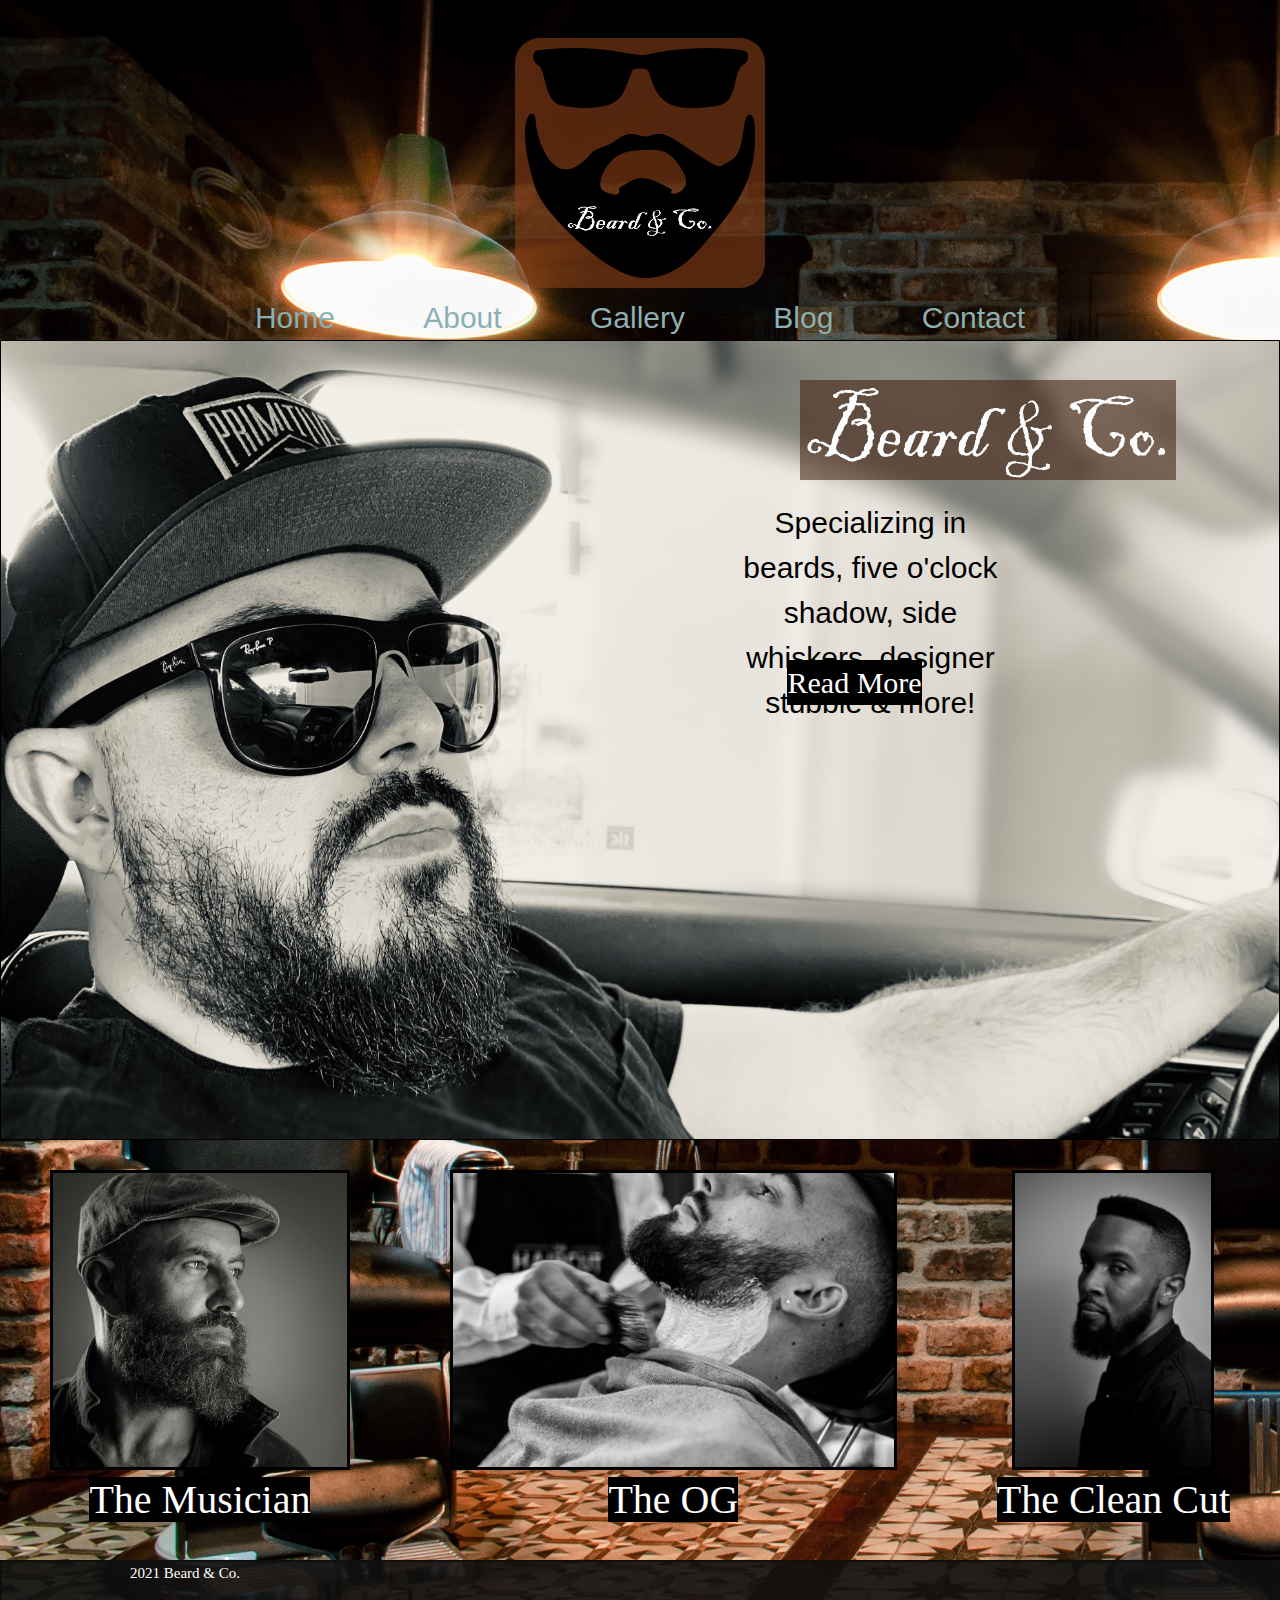
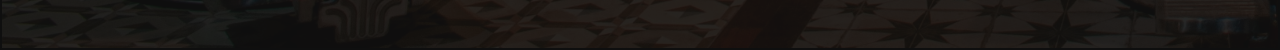
<file: index.html>
<!DOCTYPE html>
<html lang="en">
<head>
  <meta charset="UTF-8">
  <meta http-equiv="X-UA-Compatible" content="IE=edge">
  <meta name="viewport" content="width=device-width, initial-scale=1.0">
  <link rel="stylesheet" href="reset.css">
  <link rel="stylesheet" href="base.css">
  <link rel="stylesheet" href="styles.css">
  <title>Beard & Co.</title>
</head>
<body>
  <header>
    <a href="index.html">
     <img src="/images/logo.png" class="logo" alt="Beard & Co. logo">
    </a>
     <nav>
       <a class="link" href="index.html"> Home </a> 
        <a class="link" href="about.html"> About </a>
        <a class="link" href="gallery.html"> Gallery </a>
        <a class="link" href="blog.html"> Blog </a>
        <a class="link" href="contact.html"> Contact </a>
      </nav>
  </header>
  <main>
    <div id="companyname">
      <img src="images/main.jpg" id="main">
      <img src="images/coname.png" id="name">
      <p class="maintxt"> Specializing in beards, five o'clock shadow, side whiskers, designer stubble & more!</p>
      <a href="blog-post.html" id="more"> Read More</a>
      
    </div>

    <div>
      <a class="bottom" href="gallery.html">
        <img src="images/main1.jpg">
        <span>The Musician</span>
      </a>
      <a class="bottom" href="gallery.html">
        <img src="images/main2.jpg">
        <span>The OG</span>
      </a>
      <a class="bottom" href="gallery.html">
        <img src="images/main3.jpg">
        <span>The Clean Cut</span>
      </a>    
    </div>

</main>

<footer id="company"> 2021 Beard & Co.</footer>
 











</body>
</html>
</file>
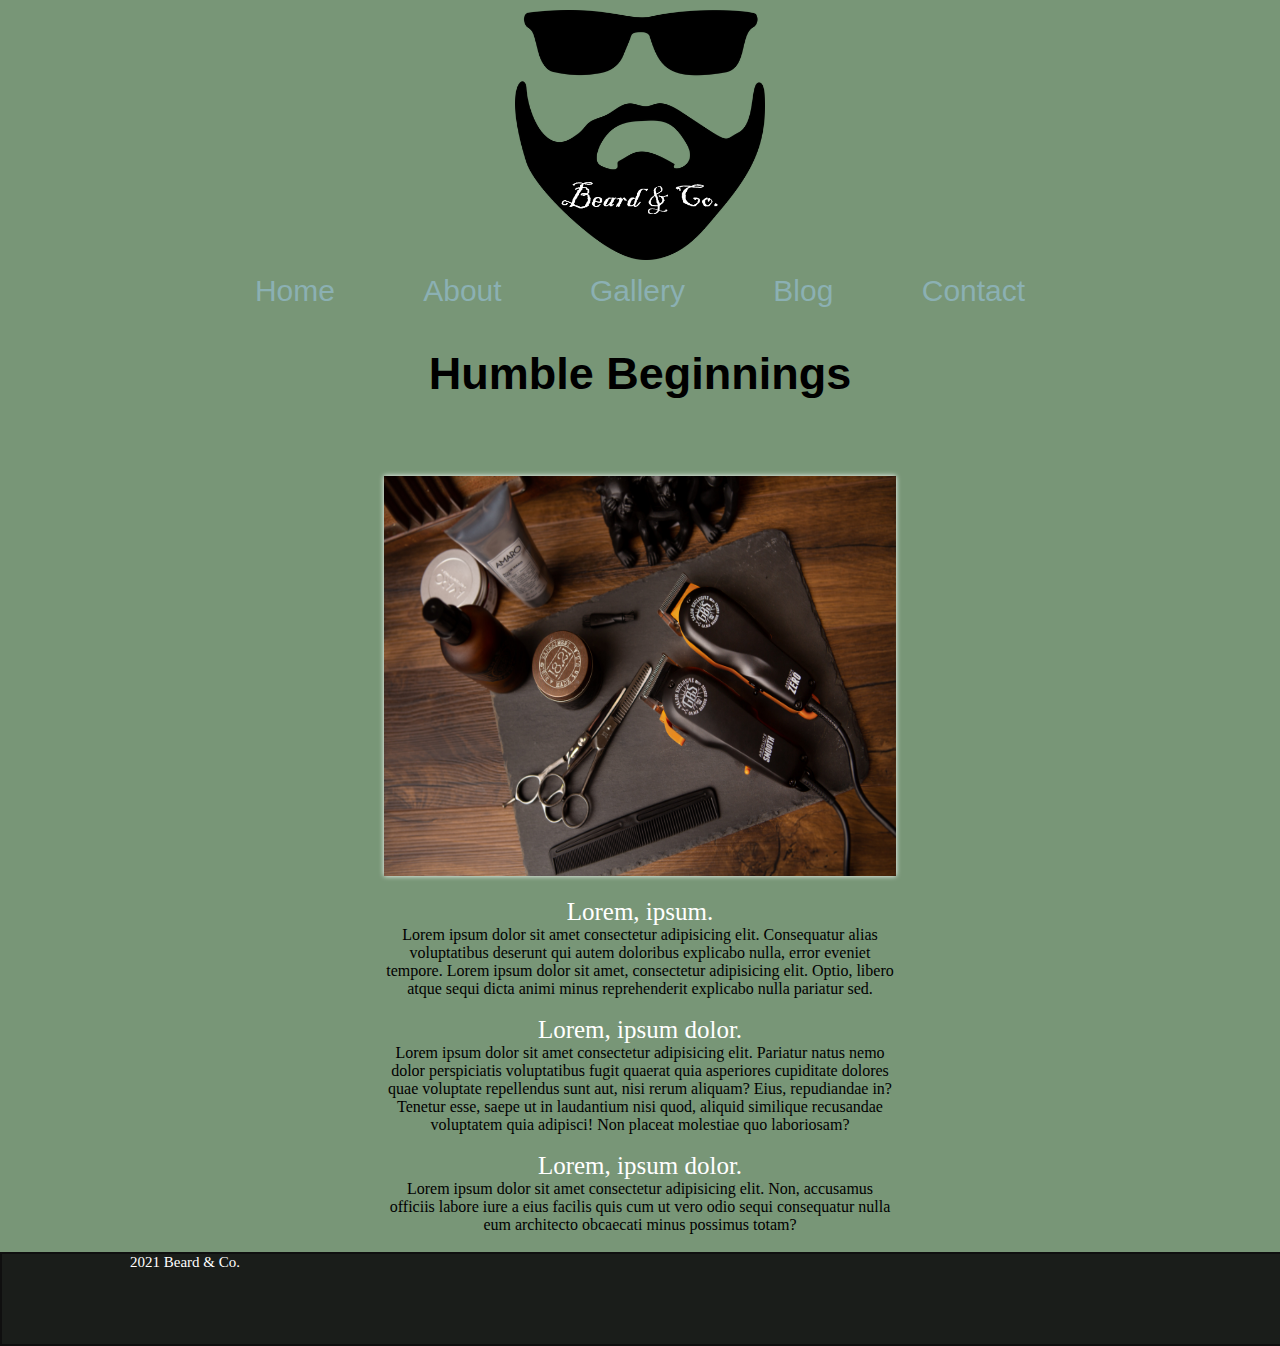
<file: about.html>
<!DOCTYPE html>
<html lang="en">
<head>
  <meta charset="UTF-8">
  <meta http-equiv="X-UA-Compatible" content="IE=edge">
  <meta name="viewport" content="width=device-width, initial-scale=1.0">
  <link rel="stylesheet" href="base.css">
  <link rel="stylesheet" href="about.css">
  <title>About</title>
</head>
<body>
  <header>
    <a href="index.html">
    <img src="/images/logo.png" class="logo" alt="Beard & Co. logo">
    </a>
    <nav>
     <a class="link" href="index.html"> Home </a> 
      <a class="link" href="about.html"> About </a>
      <a class="link" href="gallery.html"> Gallery </a>
      <a class="link" href="blog.html"> Blog </a>
      <a class="link" href="contact.html"> Contact </a>
    </nav>  
</header>

<main>
  <h1> Humble Beginnings </h1>
   <br> <br>
   <div class="center">
    <img src="/images/about.jpg">
   </div>
   <br>
   <section>
    <p id="title">Lorem, ipsum.</p>
    <br>
    <p>Lorem ipsum dolor sit amet consectetur adipisicing elit. Consequatur alias voluptatibus deserunt qui autem doloribus explicabo nulla, error eveniet tempore. Lorem ipsum dolor sit amet, consectetur adipisicing elit. Optio, libero atque sequi dicta animi minus reprehenderit explicabo nulla pariatur sed.</p>
   </section>
    <br>

   <section>
    <p id="title">Lorem, ipsum dolor.</p>
    <br>
    <p>Lorem ipsum dolor sit amet consectetur adipisicing elit. Pariatur natus nemo dolor perspiciatis voluptatibus fugit quaerat quia asperiores cupiditate dolores quae voluptate repellendus sunt aut, nisi rerum aliquam? Eius, repudiandae in? Tenetur esse, saepe ut in laudantium nisi quod, aliquid similique recusandae voluptatem quia adipisci! Non placeat molestiae quo laboriosam?</p>
   </section>

   <br>
   <section>
    <p id="title">Lorem, ipsum dolor.</p>
    <br>
    <p>Lorem ipsum dolor sit amet consectetur adipisicing elit. Non, accusamus officiis labore iure a eius facilis quis cum ut vero odio sequi consequatur nulla eum architecto obcaecati minus possimus totam?</p>
   </section>
  </main>
  <br>


<footer id="company"> 2021 Beard & Co.</footer>
</body>
</html>
</file>
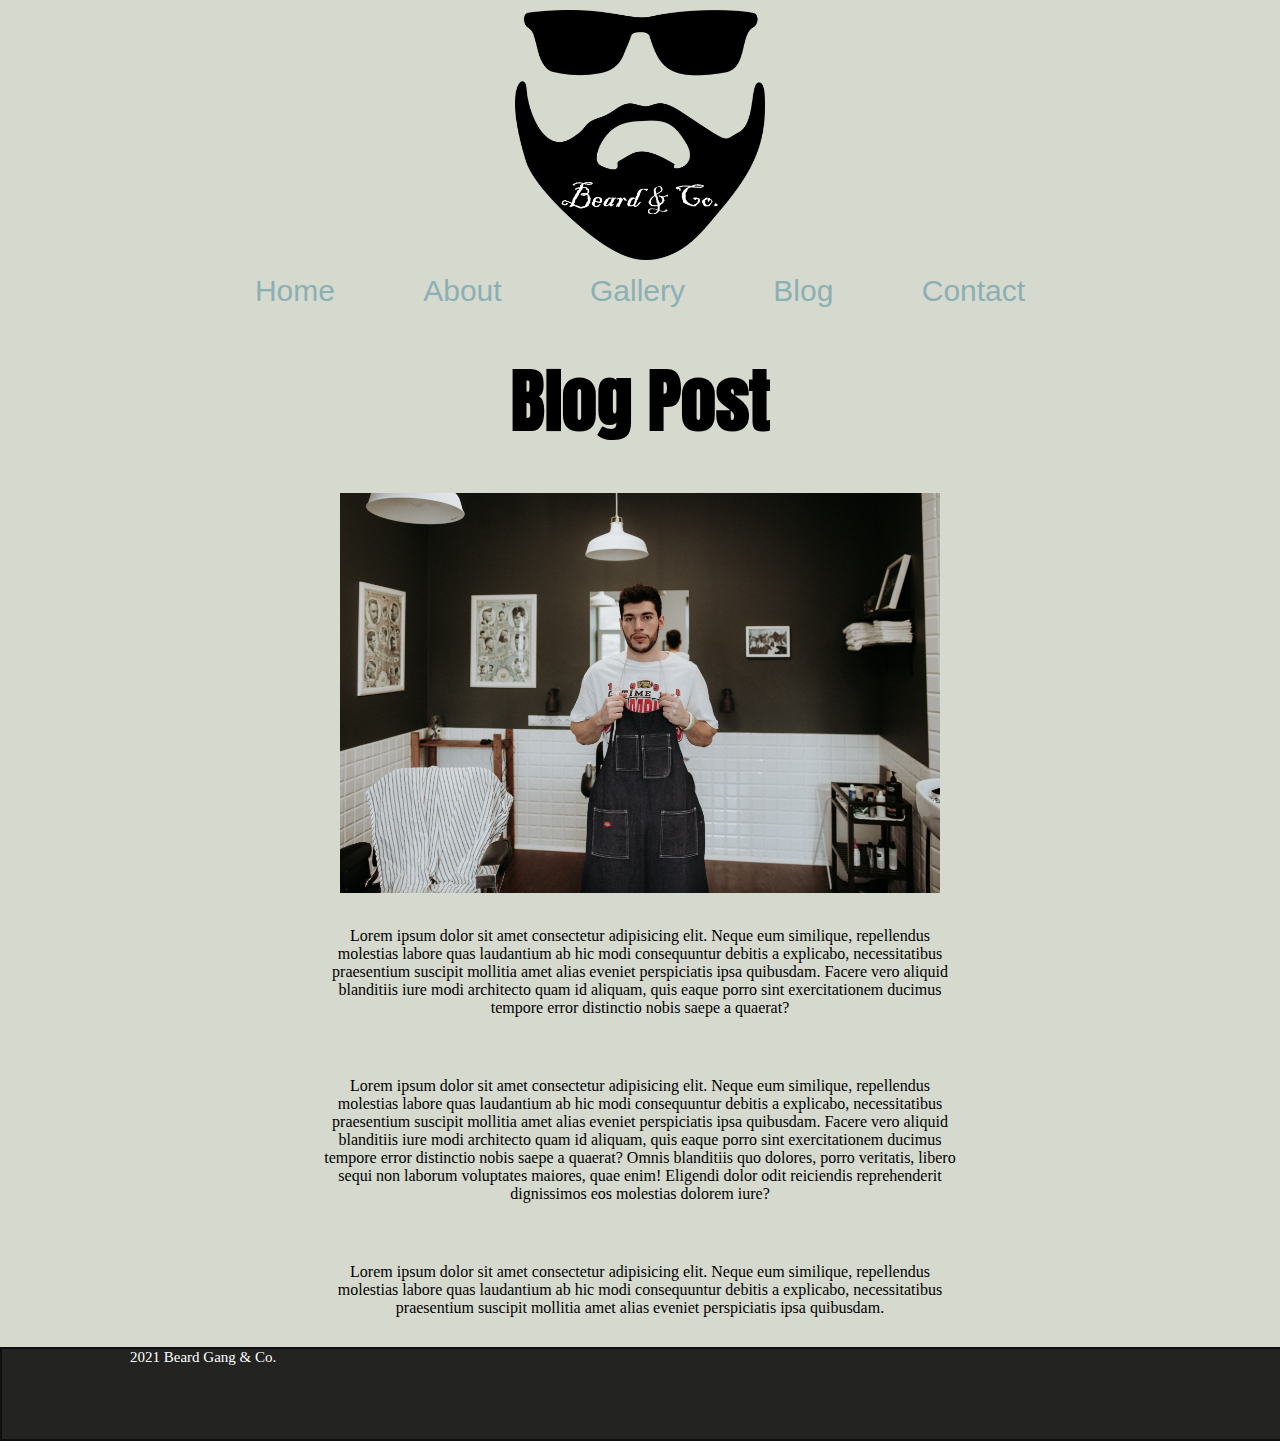
<file: blog-post.html>
<!DOCTYPE html>
<html lang="en">
<head>
  <meta charset="UTF-8">
  <meta name="viewport" content="width=device-width, initial-scale=1.0">
  <link rel="stylesheet" href="blog-post.css">
  <link rel="stylesheet" href="base.css">
  <link rel="preconnect" href="https://fonts.googleapis.com">
  <link rel="preconnect" href="https://fonts.gstatic.com" crossorigin>
  <link href="https://fonts.googleapis.com/css2?family=Anton&display=swap" rel="stylesheet">
  <title>Blog Post</title>
</head>
<body>
  <header>
    <a href="index.html">
    <img src="/images/logo.png" class="logo" alt="Beard & Co. logo">
    </a>
    <nav>
     <a class="link" href="index.html"> Home </a> 
      <a class="link" href="about.html"> About </a>
      <a class="link" href="gallery.html"> Gallery </a>
      <a class="link" href="blog.html"> Blog </a>
      <a class="link" href="contact.html"> Contact </a>
    </nav>
  </header>
  <main>

    <section>
      <h1>Blog Post</h1>
      <img src="images/blogpost.jpg" id="blog">
    </section>

    <section>
      <p> Lorem ipsum dolor sit amet consectetur adipisicing elit. Neque eum similique, repellendus molestias labore quas laudantium ab hic modi consequuntur debitis a explicabo, necessitatibus praesentium suscipit mollitia amet alias eveniet perspiciatis ipsa quibusdam. Facere vero aliquid blanditiis iure modi architecto quam id aliquam, quis eaque porro sint exercitationem ducimus tempore error distinctio nobis saepe a quaerat? </p>
    </section>

    <section>
      <p> Lorem ipsum dolor sit amet consectetur adipisicing elit. Neque eum similique, repellendus molestias labore quas laudantium ab hic modi consequuntur debitis a explicabo, necessitatibus praesentium suscipit mollitia amet alias eveniet perspiciatis ipsa quibusdam. Facere vero aliquid blanditiis iure modi architecto quam id aliquam, quis eaque porro sint exercitationem ducimus tempore error distinctio nobis saepe a quaerat? Omnis blanditiis quo dolores, porro veritatis, libero sequi non laborum voluptates maiores, quae enim! Eligendi dolor odit reiciendis reprehenderit dignissimos eos molestias dolorem iure?</p>
    </section>

    <section>
      <p> Lorem ipsum dolor sit amet consectetur adipisicing elit. Neque eum similique, repellendus molestias labore quas laudantium ab hic modi consequuntur debitis a explicabo, necessitatibus praesentium suscipit mollitia amet alias eveniet perspiciatis ipsa quibusdam. </p>
    </section>



  </main>

  
  <footer id="company"> 2021 Beard Gang & Co.</footer>
  
</body>
</html>
</file>
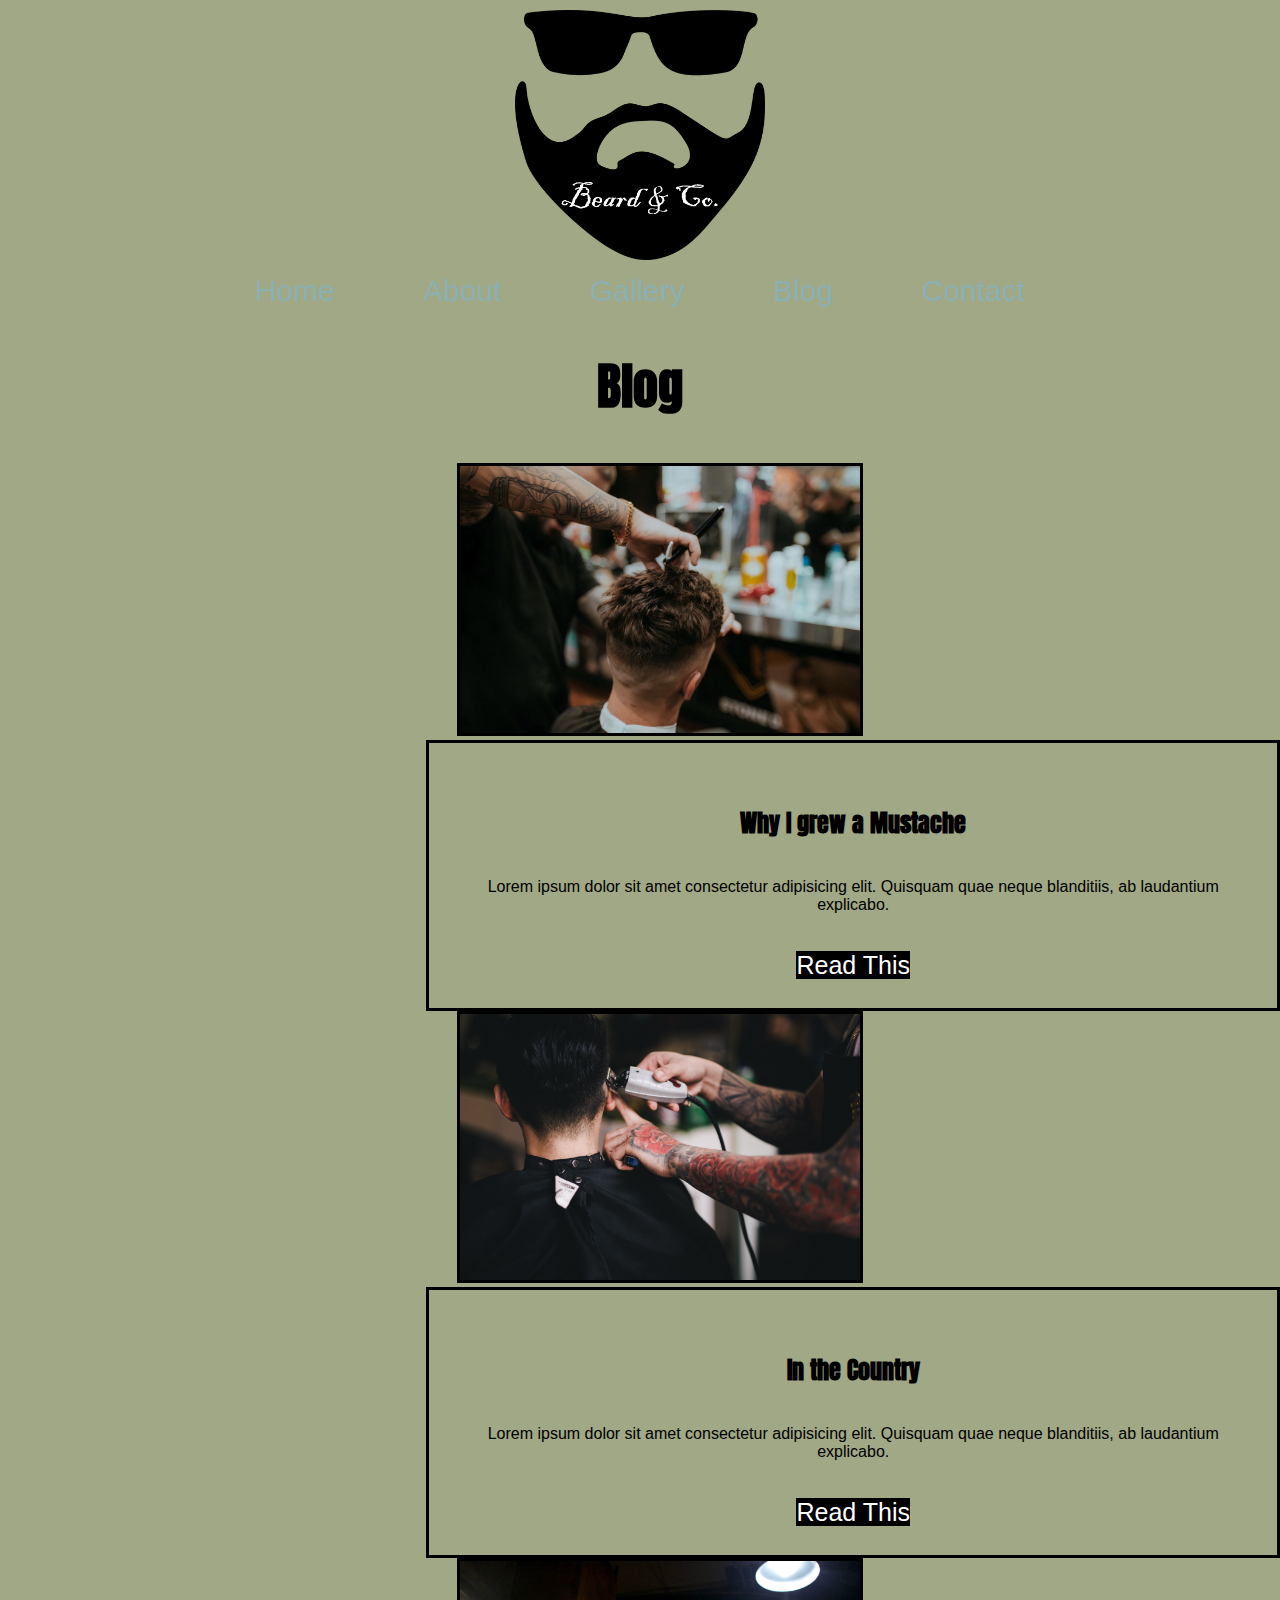
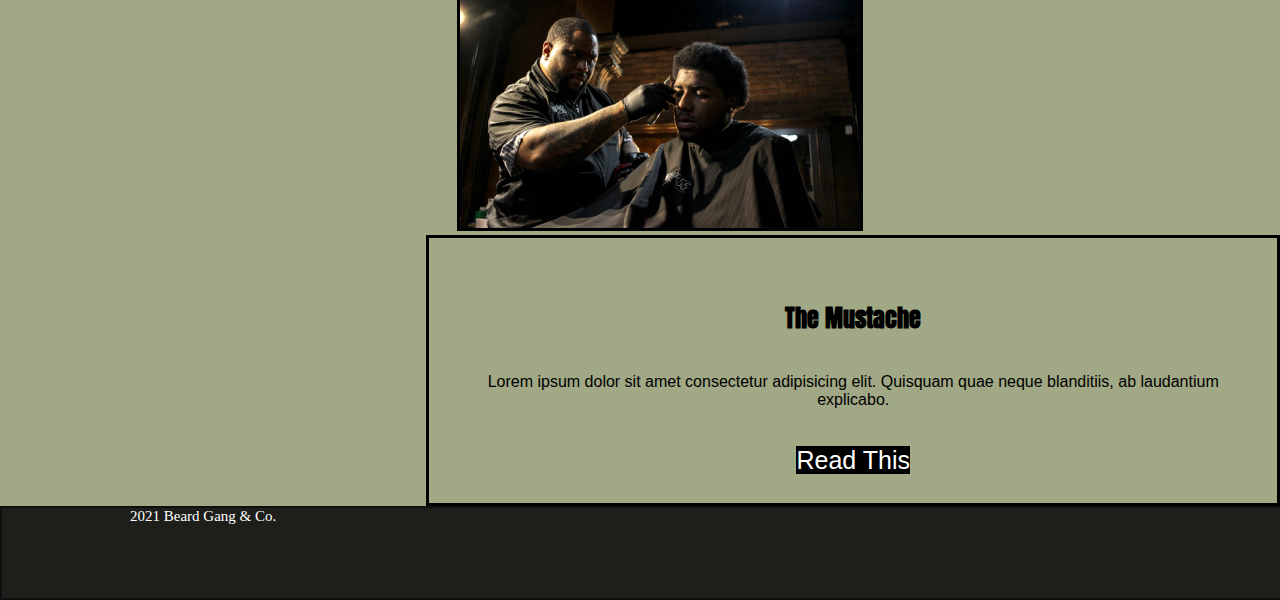
<file: blog.html>
<!DOCTYPE html>
<html lang="en">
<head>
  <meta charset="UTF-8">
  <meta http-equiv="X-UA-Compatible" content="IE=edge">
  <meta name="viewport" content="width=device-width, initial-scale=1.0">
  <link rel="stylesheet" href="base.css">
  <link rel="stylesheet" href="blog.css">
  <link rel="preconnect" href="https://fonts.googleapis.com">
  <link rel="preconnect" href="https://fonts.gstatic.com" crossorigin>
  <link href="https://fonts.googleapis.com/css2?family=Anton&display=swap" rel="stylesheet">
  <title>Blog</title>
</head>
<body>
  <header>
    <a href="index.html">
      <img src="/images/logo.png" class="logo" alt="Beard & Co. logo">
    </a>
      <nav>
       <a class="link" href="index.html"> Home </a> 
        <a class="link" href="about.html"> About </a>
        <a class="link" href="gallery.html"> Gallery </a>
        <a class="link" href="blog.html"> Blog </a>
        <a class="link" href="contact.html"> Contact </a>
      </nav>  
 </header>
<main>
  <h1>Blog</h1>

 <ul>
   <li>
    <a class="post" href="blog-post.html">
      <img src="images/blog1.jpg" id="blog">
      </a>
      <div>
        <h2>Why I grew a Mustache</h2>
        <p>Lorem ipsum dolor sit amet consectetur adipisicing elit. Quisquam quae neque blanditiis, ab laudantium explicabo.
        </p>
        <a href="blog-post.html" id="read"> Read This</a>
      </div>
    </li>

    <li>
      <a class="post" href="blog-post.html">
        <img src="images/blog2.jpg" id="blog">
        </a>
        <div>
          <h2>In the Country</h2>
          <p>Lorem ipsum dolor sit amet consectetur adipisicing elit. Quisquam quae neque blanditiis, ab laudantium explicabo.
          </p>
          <a href="blog-post.html" id="read"> Read This</a>
        </div>

     </li>

     <li>
        <a class="post" href="blog-post.html">
          <img src="images/blog3.jpg" id="blog">
          </a>
          <div>
            <h2>The Mustache</h2>
            <p>Lorem ipsum dolor sit amet consectetur adipisicing elit. Quisquam quae neque blanditiis, ab laudantium explicabo.
            </p>
            <a href="blog-post.html" id="read"> Read This</a>
          </div>
      </li> 

   </ul>


</main>



 <footer id="company"> 2021 Beard Gang & Co.</footer>

</body>
</html>
</file>
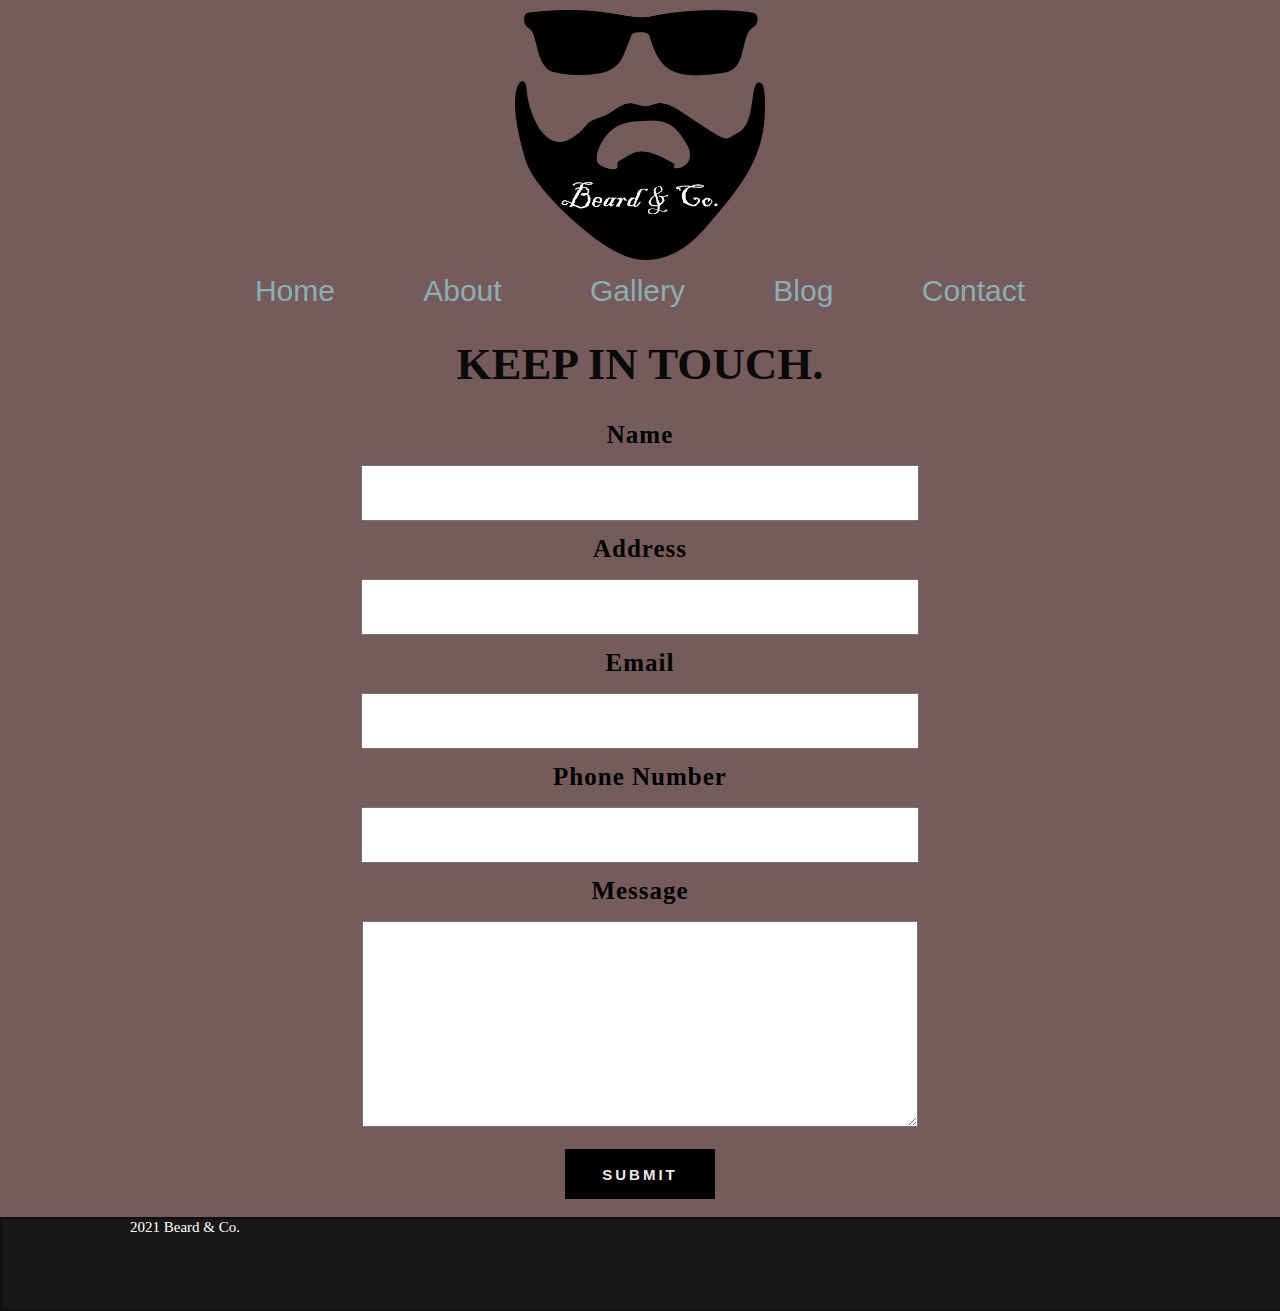
<file: contact.html>
<!DOCTYPE html>
<html lang="en">
<head>
  <meta charset="UTF-8">
  <meta http-equiv="X-UA-Compatible" content="IE=edge">
  <meta name="viewport" content="width=device-width, initial-scale=1.0">
  <link rel="stylesheet" href="base.css">
  <link rel="stylesheet" href="contact.css">
  <title>Contact</title>
</head>
<body>
  <header>
   <a href="index.html">
    <img src="/images/logo.png" class="logo" alt="Beard & Co. logo">
   </a> 
    <nav>
      <a class="link" href="index.html"> Home </a> 
       <a class="link" href="about.html"> About </a>
       <a class="link" href="gallery.html"> Gallery </a>
       <a class="link" href="blog.html"> Blog </a>
       <a class="link" href="contact.html"> Contact </a>
     </nav>
 </header>
  <main>
    <h1> Keep In Touch. </h1>
    
  <body>
   <section class="form">
    
    <form action="results.html" method="GET" enctype="multipart/form-data">
  
      <div>
      <label id="font" for="name">Name</label> <br> <br>
      <input type="text" name="name" id="name"> 
    </div> <br>

    <div>
      <label id="font" for="address">Address</label> <br> <br>
      <input type="text" name="address" id="address"> 
    </div> <br>

    <div>
      <label id="font" for="email">Email</label> <br> <br>
      <input type="email" name="email" id="email" required> 
    </div> <br>

    <div>
      <label id="font" for="email">Phone Number</label> <br> <br>
      <input type="text" name="number" id="number"> 
    </div> <br>
    <div>
      <label id="font" for="message"> Message </label> <br> <br>
      <textarea  name="message" id="message"></textarea>
    </div> 
    <br>
    <div>
    <input id="submit" type="Submit" value="Submit" >
  </div>
<br>
</section>
  </main>
  
 
<footer id="company"> 2021 Beard & Co.</footer>
</body>
</html>
</file>
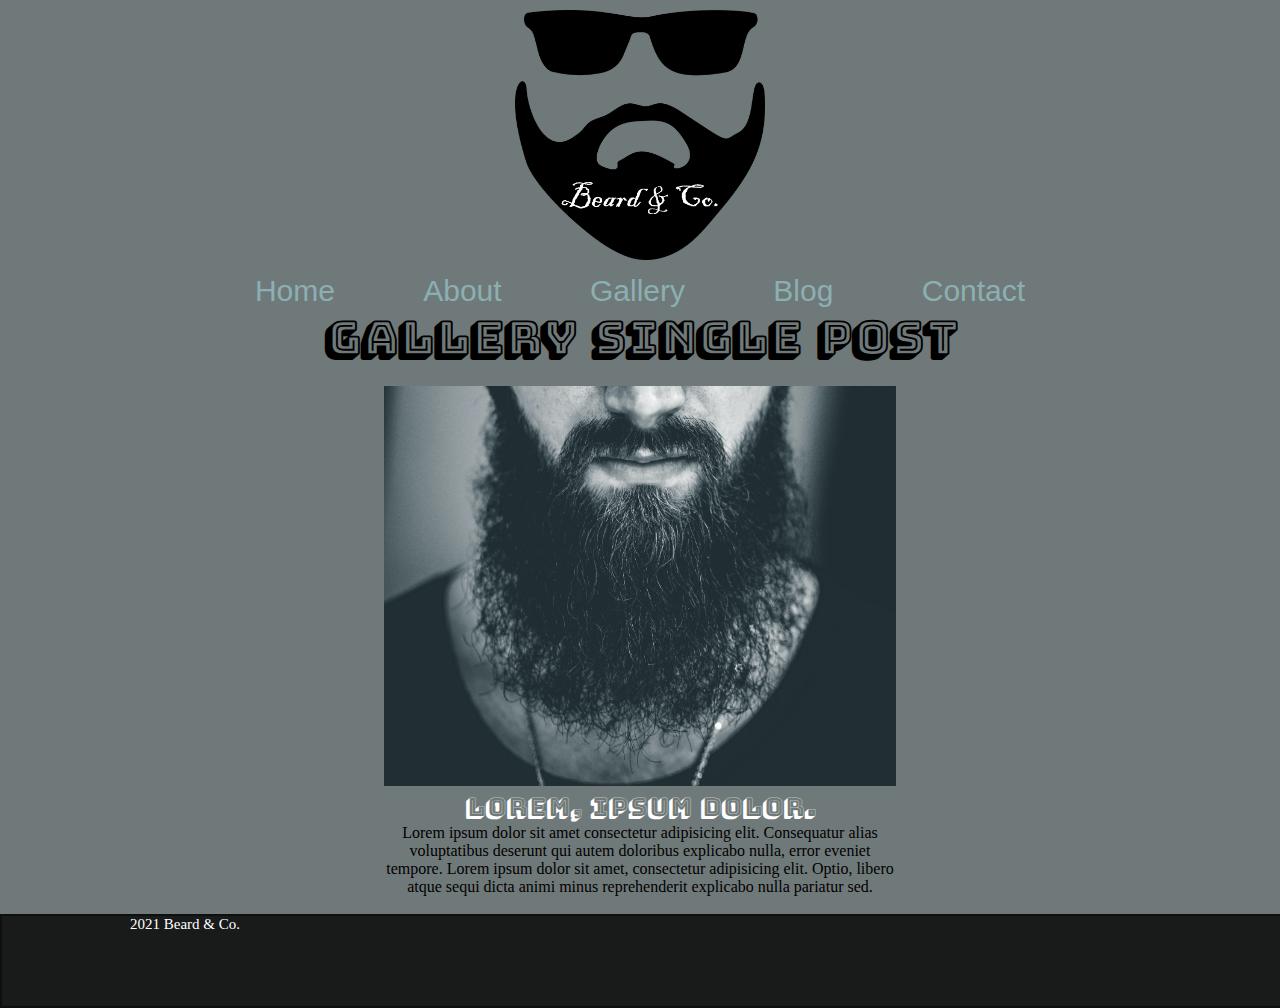
<file: gallery-post.html>
<!DOCTYPE html>
<html lang="en">
<head>
  <meta charset="UTF-8">
  <meta http-equiv="X-UA-Compatible" content="IE=edge">
  <meta name="viewport" content="width=device-width, initial-scale=1.0">
  <link rel="stylesheet" href="gallery-post.css">
  <link rel="stylesheet" href="base.css">
  <link rel="preconnect" href="https://fonts.googleapis.com">
<link rel="preconnect" href="https://fonts.gstatic.com" crossorigin>
<link href="https://fonts.googleapis.com/css2?family=Bungee+Shade&display=swap" rel="stylesheet">
  <title>Gallery Post</title>
</head>
 <body>
  <img src="/images/logo.png" class="logo" alt="Beard & Co. logo">
  <nav>
   <a class="link" href="index.html"> Home </a> 
    <a class="link" href="about.html"> About </a>
    <a class="link" href="gallery.html"> Gallery </a>
    <a class="link" href="blog.html"> Blog </a>
    <a class="link" href="contact.html"> Contact </a>
  </nav>
  <main>
  <h1> Gallery Single Post</h1>
   <br>
   <div class="center">
    <img src="/images/gallery-post.jpg">
   </div>
   <section>
    <p id="title">Lorem, ipsum dolor.</p>
    <br>
    <p>Lorem ipsum dolor sit amet consectetur adipisicing elit. Consequatur alias voluptatibus deserunt qui autem doloribus explicabo nulla, error eveniet tempore. Lorem ipsum dolor sit amet, consectetur adipisicing elit. Optio, libero atque sequi dicta animi minus reprehenderit explicabo nulla pariatur sed.</p>
   </section>
  </main>
  <br>
  <footer id="company"> 2021 Beard & Co.</footer>
 </body>
</html>
</file>
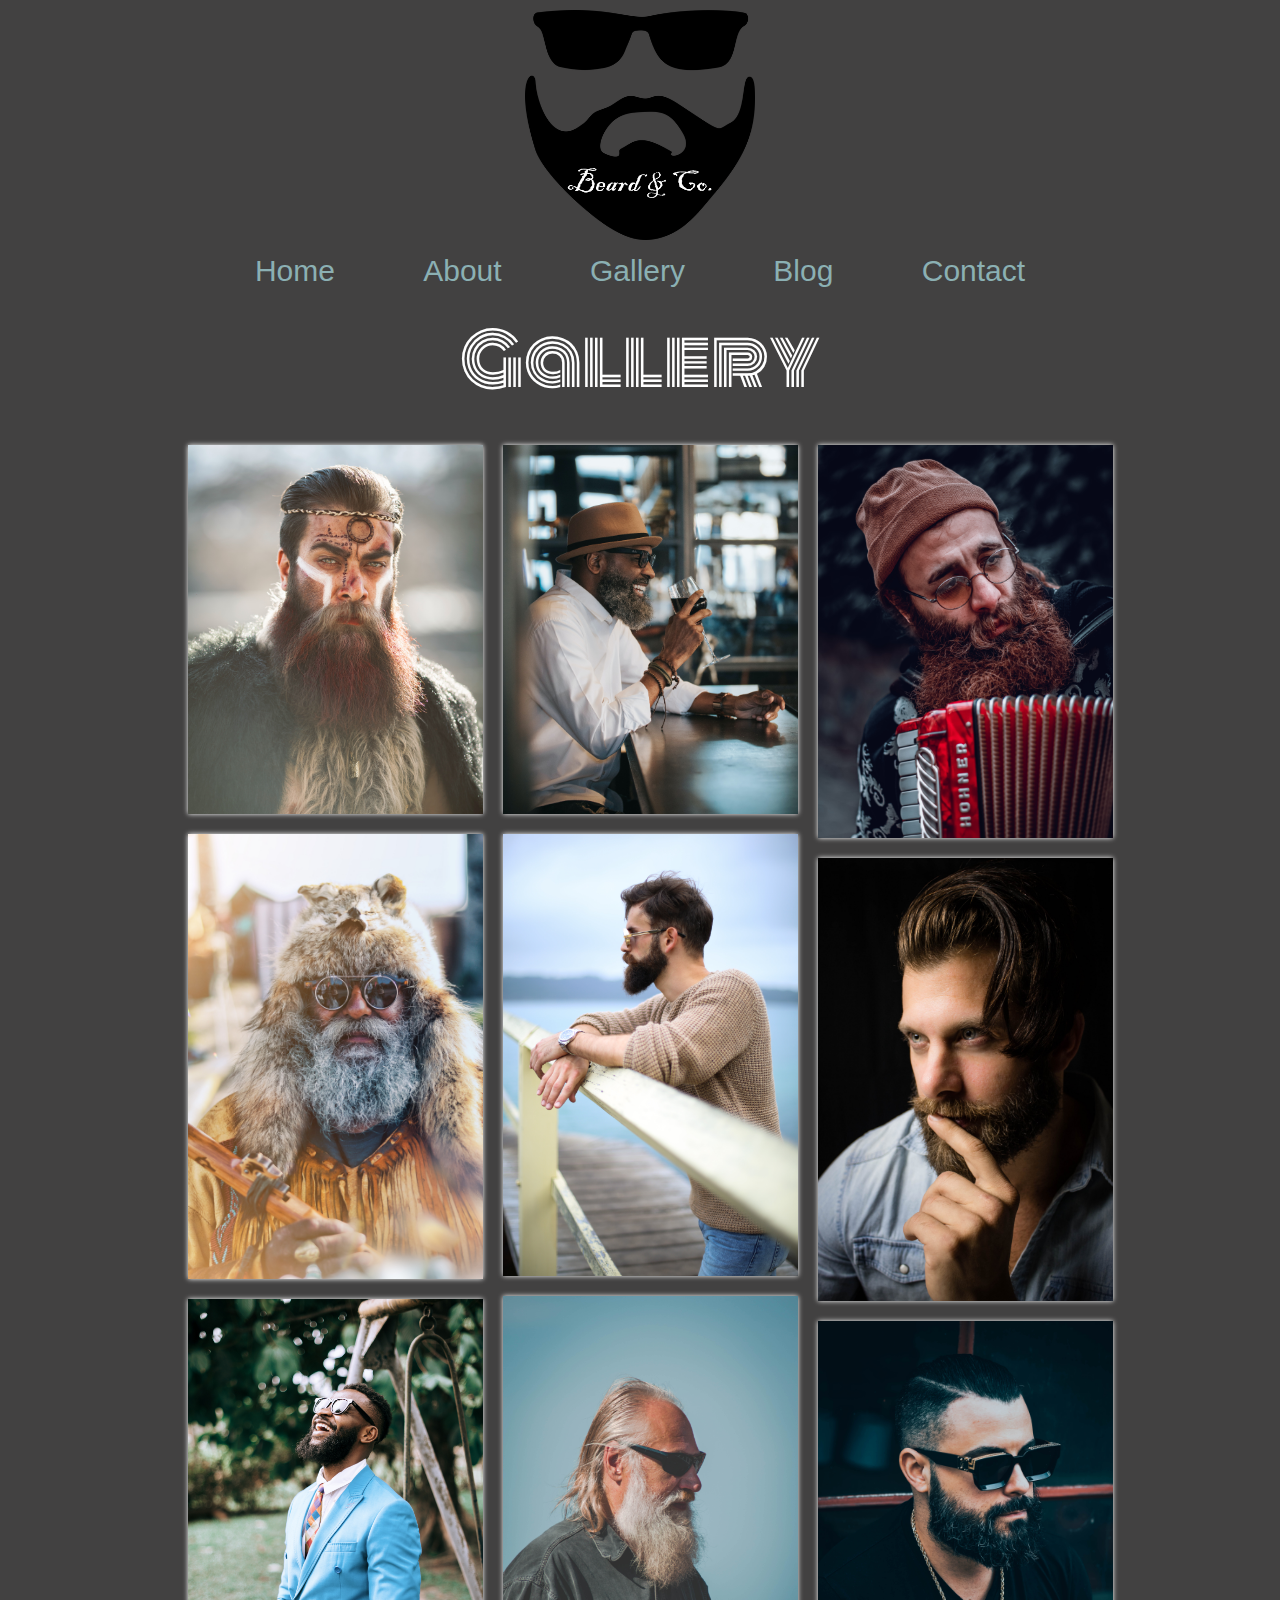
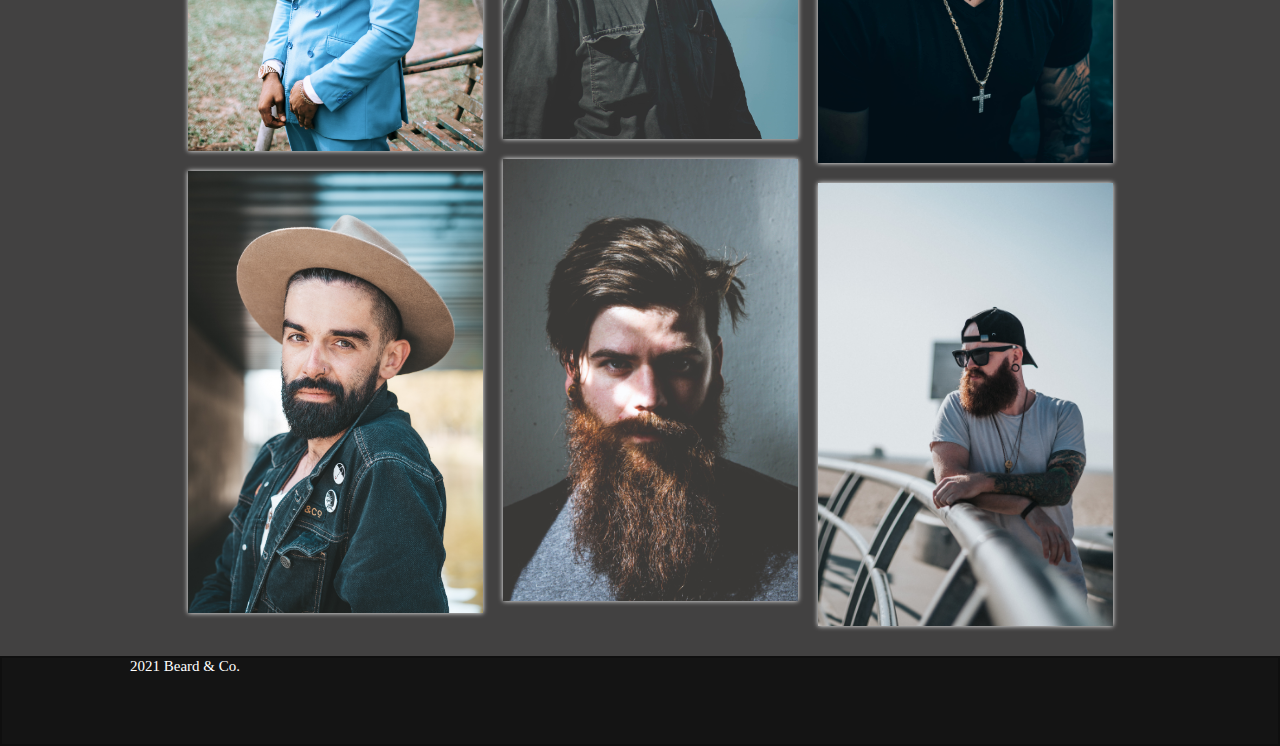
<file: gallery.html>
<!DOCTYPE html>
<html lang="en">
<head>
  <meta charset="UTF-8">
  <meta http-equiv="X-UA-Compatible" content="IE=edge">
  <meta name="viewport" content="width=device-width, initial-scale=1.0">
  <link rel="stylesheet" href="gallery.css">
  <link rel="stylesheet" href="base.css">
  <link rel="preconnect" href="https://fonts.googleapis.com">
<link rel="preconnect" href="https://fonts.gstatic.com" crossorigin>
<link href="https://fonts.googleapis.com/css2?family=Monoton&display=swap" rel="stylesheet">
  <title>Gallery</title>
</head>
<body>
  <header>
    <a href="index.html">
    <img src="/images/logo.png" class="logo" alt="Beard & Co. logo">
    </a>
    <nav>
     <a class="link" href="index.html"> Home </a> 
      <a class="link" href="about.html"> About </a>
      <a class="link" href="gallery.html"> Gallery </a>
      <a class="link" href="blog.html"> Blog </a>
      <a class="link" href="contact.html"> Contact </a>
    </nav>
  </header>
   <main>
    <br>
    <h1>Gallery</h1>

    <div class="gallery">
     <div class="row row1">
      <a href="gallery-post.html">
        <img src="/images/1.jpg">
        <img src="/images/2.jpg">
        <img src="/images/3.jpg">
        <img src="/images/4.jpg">
      </a>
     </div>

     <div class="row row2">
      <a href="gallery-post.html">
        <img src="/images/5.jpg">
        <img src="/images/6.jpg">
        <img src="/images/7.jpg">
        <img src="/images/8.jpg">
      </a>
     </div>
    
     <div class="row row3">
      <a href="gallery-post.html">
        <img src="/images/9.jpg">
        <img src="/images/10.jpg">
        <img src="/images/11.jpg">
        <img src="/images/12.jpg">
      </a>
     </div>

    </div>
   </main>

<footer id="company"> 2021 Beard & Co.</footer>
</body>
</html>
</file>
<file: base.css>
header {
  text-align: center;
}

.logo {
  display: inline-block;
  padding: 10px;
  height: 250px;
  width: 250px;
  
}

nav > a {
  text-decoration: none;
  color: rgb(139, 176, 179);
  font-family: 'Franklin Gothic Medium', 'Arial Narrow', Arial, sans-serif;
  font-size: 30px;
  padding: 40px;
}

footer {
  border:2px solid rgb(15, 15, 15);
  background-color:rgb(15, 15, 15, 0.9) ;
  width: 100vw;
  height: 10vh;

}

#company {
  font-size: 15px;;
  color: white;
  padding-left: 10%;
  text-align:left;
} 

@media (max-width: 960px) {
  footer {
    position: static; 
  }
  }


  @media (min-width: 1025px) {
    footer {
      position: static; 
    }
    }
</file>
<file: styles.css>
*{
  text-align: center;
  margin:auto;
  text-decoration: none;
}

body {
    background-image: url(/images/background.jpg);  
    background-repeat: no-repeat;
    background-size: cover;
    background-color: grey;
}
.logo {
  background-color: rgba(137,63,24,0.6);
  border-radius: 10%;
  margin-top: 3%;   
}

#companyname {
  position: relative;
  top: 0;
  left: 0;  
}

 #main {
  height: 800px;
  width: 100vw;
  position: relative;
  top: 0;
  left: 0;
  border: 1px solid #000000;
 }

 #name {
  position: absolute;
  height: 100px;
  top: 5%;
  right: 120px;
  left: 800px;
  background-color:  rgba(70, 39, 22, 0.6);
 }

 .maintxt {
  font-size: 30px;
  font-family: 'Gill Sans', 'Gill Sans MT', Calibri, 'Trebuchet MS', sans-serif;
  position: absolute;
  top: 20%;
  right: 22%;
  width: 20%;
 }

 #more {
  position: absolute;
  top: 40%;
  right: 28%;
  text-decoration: none;
  font-size: 30px;
  color: white;
  background-color: black;
 }

.bottom {
  display: inline-block;
  padding: 30px 30px;
  
}

.bottom img {
  height: 300px;
  border: 3px solid black;
  display: block;
  
}

 span {
   font-size: 40px;
   color: white;
   background: black;
 }



 @media (max-width: 699px) {
    div {
    display: flex;
    flex-direction:row;
    justify-content: center;
    text-align: center;
  }

    a {
      display: flex;
      flex-direction:column;
      justify-content: center;
      margin: auto;    
   
  }
    nav {
    display: flex;
    flex-wrap: wrap;
    justify-content: center;
  }
  }

  @media (max-width: 960px) {
    div {
      display: flex;
      flex-direction:column;
      justify-content: center;
      margin: auto;
      
    }
    a {
      display: flex;
      justify-content: center;
      margin: auto;
      
    }
    nav {
      display: flex;
      flex-wrap: wrap;
      justify-content: center;
    }
    }
  
    @media (min-width: 1025px) {
      div {
        display:flex;
        flex-direction:row;
        
      }
      }
</file>
<file: about.css>
* {
  margin: 0;
}

body {
  background-color: #789677;
  text-align: center;
}

h1 {
  font-family: Arial, Helvetica, sans-serif;
  font-size: 45px;
  padding: 40px;
}

.center img {
  position: relative;
  height: 400px;
  width: 40vw; 
  box-shadow: 0px 0px 5px #fff;
}

p {
  display: inline-block;
  width: 40vw;
  font-family: Georgia, 'Times New Roman', Times, serif;
}

#title {
  font-family: Georgia, 'Times New Roman', Times, serif;
  font-size: 25px;
  color: white;
}

@media (max-width: 699px) {
  div {
    display: flex;
    flex-direction:row;
    justify-content: center;
    text-align: center;
  }

    img {
      display: flex;
      justify-content: center;
      margin: auto;    
   
  }
  nav {
    display: flex;
    flex-wrap: wrap;
    justify-content: center;
  }
  }

  @media (max-width: 960px) {
    div {
      display: flex; 
      justify-content: center;
      margin: auto;
      
    }

    img {
      display: flex;
      flex-direction:column;
      justify-content: center;
      margin: auto;
      
    }
    nav {
      display: flex;
      flex-wrap: wrap;
      justify-content: center;
    }
    }
</file>
<file: blog-post.css>
* {
  text-align: center;
  margin: auto;
}

body {
  background-color: #d6d9ce  ;
  display: block;

}

img {
  height: 400px;
  padding-top:40px;

}

h1 {
  padding-top: 40px;
  font-family: 'Anton', sans-serif;
  font-size: 70px;
}

p {
  padding: 30px;
  display: inline-block;
  width: 50vw;

}

@media (max-width: 699px) {
  section {
    display: flex;
    flex-direction:row;
    justify-content: center;
    text-align: center;
  }
  nav {
    display: flex;
    flex-wrap: wrap;
    justify-content: center;
  }

  img {
    width: 400px;
    height:auto;
    margin: auto;
  }
  }

  @media (max-width: 960px) {
    section {
      display: flex;
      flex-direction:column;
      justify-content: center;
      margin: auto;
      
    } 

    nav {
      display: flex;
      flex-wrap: wrap;
      justify-content: center;
    }

    img {
      width: 400px;
      height:auto;
      margin: auto;
    }
    }
  
    @media (min-width: 1025px) {
       {
        display:flex;
        flex-direction:row;
        
      } 
      }
</file>
<file: blog.css>
* {
 margin: 0;
}

body {
  text-align: center;
  background-color: #a1a885;

   
}

#blog {
  width: 400px;
  border: 3px solid black;
}

h1 {
  padding: 40px;
  font-size: 50px;
  color: black;
  font-family: 'Anton', sans-serif;
}

h2 {
  font-family: 'Anton', sans-serif;
}

ul {
  list-style: none;
}

li {
  display: inline-block;
  
 
}
 
#read {
  text-decoration: none;
  font-size: 25px;
  font-family: Arial, Helvetica, sans-serif;
  background-color: black;
  color: white;
 }

 p {
   margin: 20px;
   padding: 2%;
   font-family: Arial, Helvetica, sans-serif;
 }

div {
  display: block;
  float: right;
  padding: 0;
  padding-top: 5%;
  border: 3px solid black; 
  height: 203px;
 
}


 @media (max-width: 699px) {
  ul {
    display: flex;
    flex-direction:column;
    justify-content: center;
    text-align: center;
    margin: auto;
  }
  nav {
    display: flex;
    flex-wrap: wrap;
    justify-content: center;
    margin: auto;
  }
  img {
    width: 30vw;
    height:auto;
    margin: auto;
  }
   
  }

  @media (max-width: 960px) {
    ul {
      display: flex;
      flex-direction:column;
      justify-content: center;
      margin: auto;
      padding: 20px;  
      
    } 

    nav {
      display: flex;
      flex-wrap: wrap;
      justify-content: center;
      margin: auto;
    }
    img {
      width: 30vw;
      height:auto;
      margin: auto;
    }
    }
  
    @media (min-width: 1025px) {
       {
        display:flex;
        flex-direction:column;
        
      } 
      }
</file>
<file: contact.css>
*{
  margin: 0;
}

body {
  background-color: #755b5b;
}

h1 { 
  text-align: center;
  font-size: 45px;
  color: #0a0a0a;
  text-transform: uppercase;
  padding: 30px;  
}

.form {
  display:flex;
  justify-content: center;
  text-align: center;
  margin: auto;
  max-width: 770px;
  padding-top: 5px;
  max-height: 900px;
  
}

#font {
  font-size: 25px;
  letter-spacing: 1px;
  line-height: 20px;
  font-weight: bold;
  
}
input {
  width: 550px;
  height: 50px;
}

label {
  background-size: 16px 18px;
  font-size: 15px;
  letter-spacing: 3px;
    
}

textarea   {
  width: 550px;
  height: 200px;
}


#submit {
  width: 150px;
  font-weight: bolder ;
  text-align: center;
  font-size: 15px;
  color: rgb(238, 232, 232);
  background-color: black;  
  border: 15px solid black;   
  text-transform: uppercase; 
  letter-spacing: 3px;

}
  
  #submit:hover {
    background-color: #994646;
    border: 15px solid #994646;
  }
  


@media (max-width: 699px) {
  div {
    display: flex;
    flex-direction:column;
    justify-content: center;
    text-align: center;
    margin: auto;
  }
  nav {
    display: flex;
    flex-wrap: wrap;
    justify-content: center;
  }
  #submit {
    margin: auto;
  }
  }

  @media (max-width: 960px) {
    div {
      display: flex;
      flex-direction:column;
      justify-content: center;
      text-align: center;
      margin: auto;
      
    }
    #submit {
      margin: auto;
    }

    nav {
      display: flex;
      flex-wrap: wrap;
      justify-content: center;
    }
    }

    @media (min-width: 1025px) {
      .form {
        display: flex;
        flex-direction:column;
        
      }
      }
</file>
<file: gallery-post.css>
* {
  margin: 0;
}

body {
  background-color: rgb(112, 121, 121);
  text-align: center;
}

h1 {
  font-family: 'Bungee Shade', cursive;
  font-size: 45px;
}
.center img {
  position: relative;
  height: 400px;
  width: 40vw; 
}

p {
  display: inline-block;
  width: 40vw;
}

#title {
  font-family: 'Bungee Shade', cursive;
  font-size: 25px;
  color: white;
}

@media (max-width: 699px) {
  section {
    display: flex;
    flex-direction:column; 
    justify-content: center;
    margin: auto ;
    
  }

  .center {
     width: 50%;  
     align-content: center;  
     margin: auto ;
   
  }
  nav {
    display: flex;
    flex-wrap: wrap;
    justify-content: center;
  }
  }

  @media (max-width: 960px) {
    section {
      display: flex;
      flex-direction:column; 
      justify-content: center;
      margin: auto;
     
    }
    .center {
      width: 50%;  
      align-content: center;  
      margin: auto;
   
    }
    nav {
      display: flex;
      flex-wrap: wrap;
      justify-content: center;
    }
    }
</file>
<file: gallery.css>
* {
  box-sizing: border-box;
  margin: 0;
  text-align: center;
}

body{
  background-color: rgb(66, 65, 65);
}

h1 {
  color: white;
  font-family: 'Monoton', cursive;
  font-size: 70px;
  text-align: center;
  font-weight: 100;
}

.gallery {
  display: flex;
  justify-content: center;
  flex-wrap: wrap;
  padding: 10px;
  /* box-shadow: 0px 0px 5px rgb(255, 255, 255); */
}


.row {
  flex: 25%;
  max-width: 25%;
  padding: 10px;
}

.row img {
  margin: 10px;
  vertical-align: middle;
  width: 100%;
  box-shadow: 0px 0px 5px #fff;
}




@media (max-width: 699px) {
 .gallery {
    display: flex;
    justify-content: center;
    align-content: center;
    flex-direction:column;
    margin: auto;
  }
  nav {
    display: flex;
    flex-wrap: wrap;
    justify-content: center;
  }
  }

  @media (max-width: 960px) {
    .gallery {
      display: flex;
      flex-wrap: wrap;
      justify-content: center;
      margin: auto;
      
    } 

    nav {
      display: flex;
      flex-wrap: wrap;
      justify-content: center;
    }
    }
  
    @media (min-width: 1025px) {
       {
        display:flex;
        flex-direction:row;
        
      } 
      }
</file>
